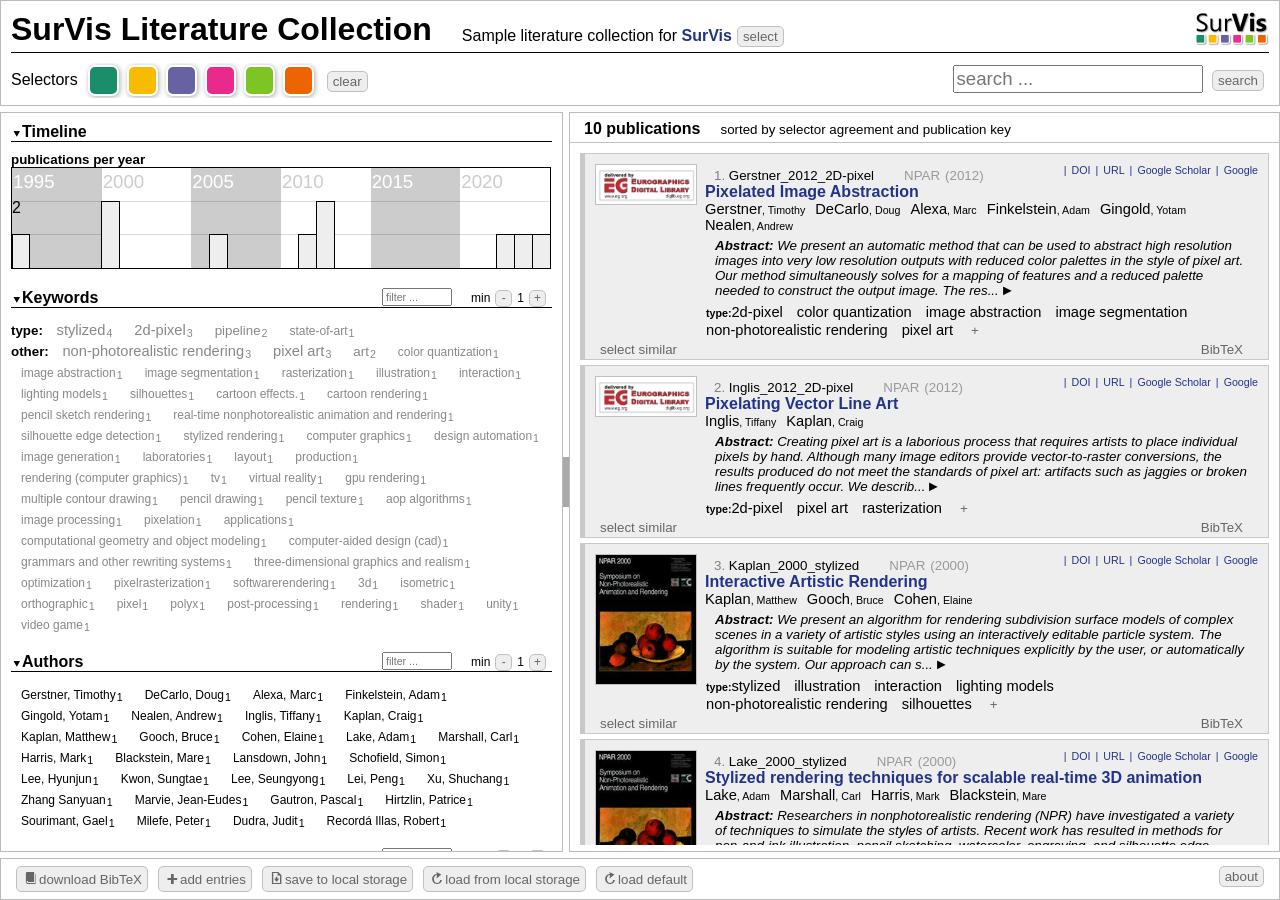
<file: ResearchMethodCW3/surVis/src/index.html>
<html>
<head>
    <meta http-equiv="Content-Type" content="text/html; charset=utf-8">
    <script type="text/javascript" src="properties.js"></script>
    <script data-main="js/app.js" src="js/require.js"></script>
</head>
<body>
</body>
</html>
</file>
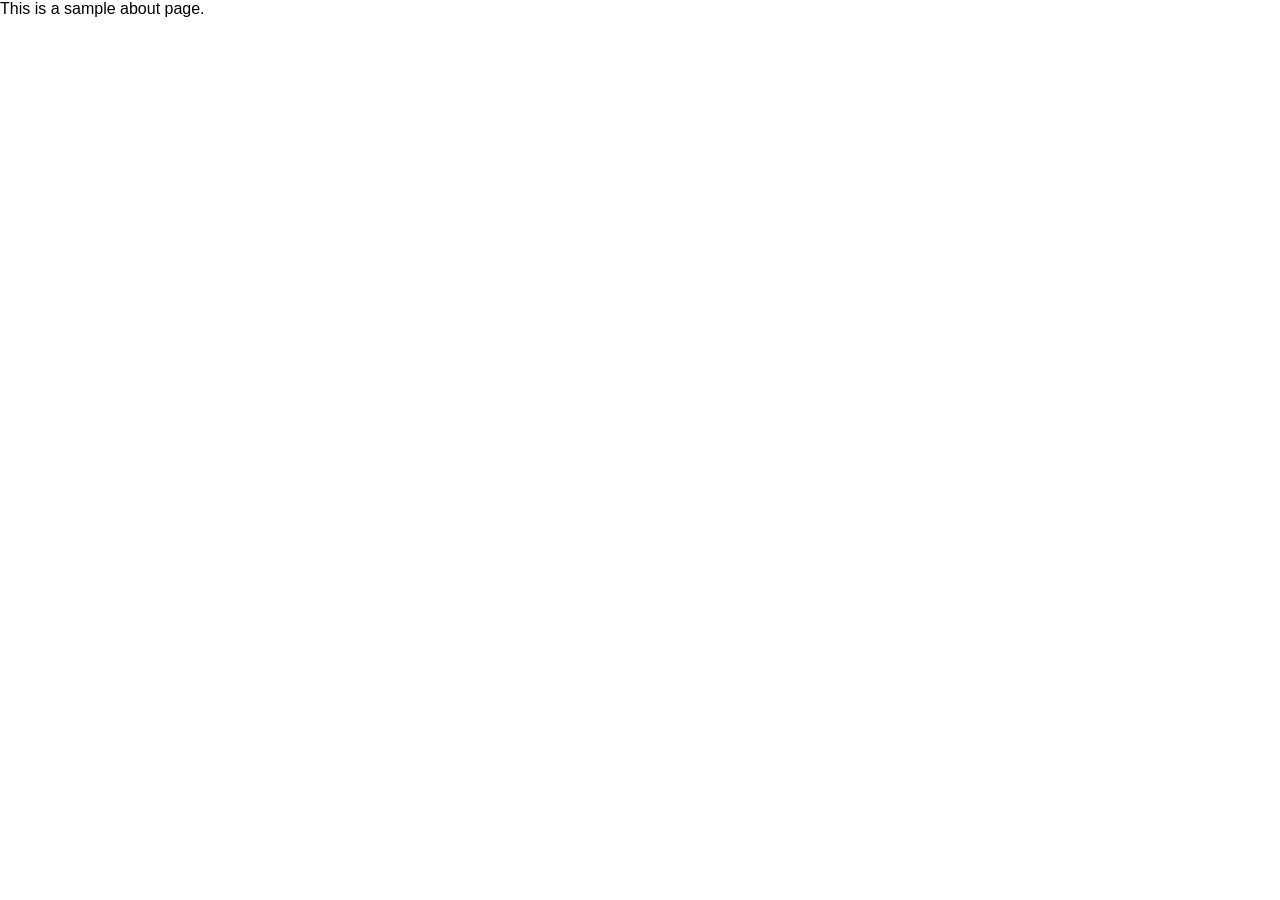
<file: ResearchMethodCW3/surVis/src/about.html>
<html>
<head>
    <meta http-equiv="Content-Type" content="text/html; charset=utf-8">
	<style type="text/css">
	html {
		margin: 0px;
		padding: 0px;
	}

	body {
		font-family: Calibri, Arial, Sans;
		margin: 0px;
		padding: 0px;
	}

	label {
		background: #FFFFEE;
		border: 1px solid black;
	}

	a {
		color: #223388;
	}

	iframe {
		border: none;
	}

	a:active {
		color: #223388;
	}

	a:visited {
		color: #223388;
	}

	h1 {
		font-size: 14pt;
		border-bottom: 1px solid black;
	}
	</style>
</head>
<body>
<p>This is a sample about page.</p>
</body>
</html>
</file>
